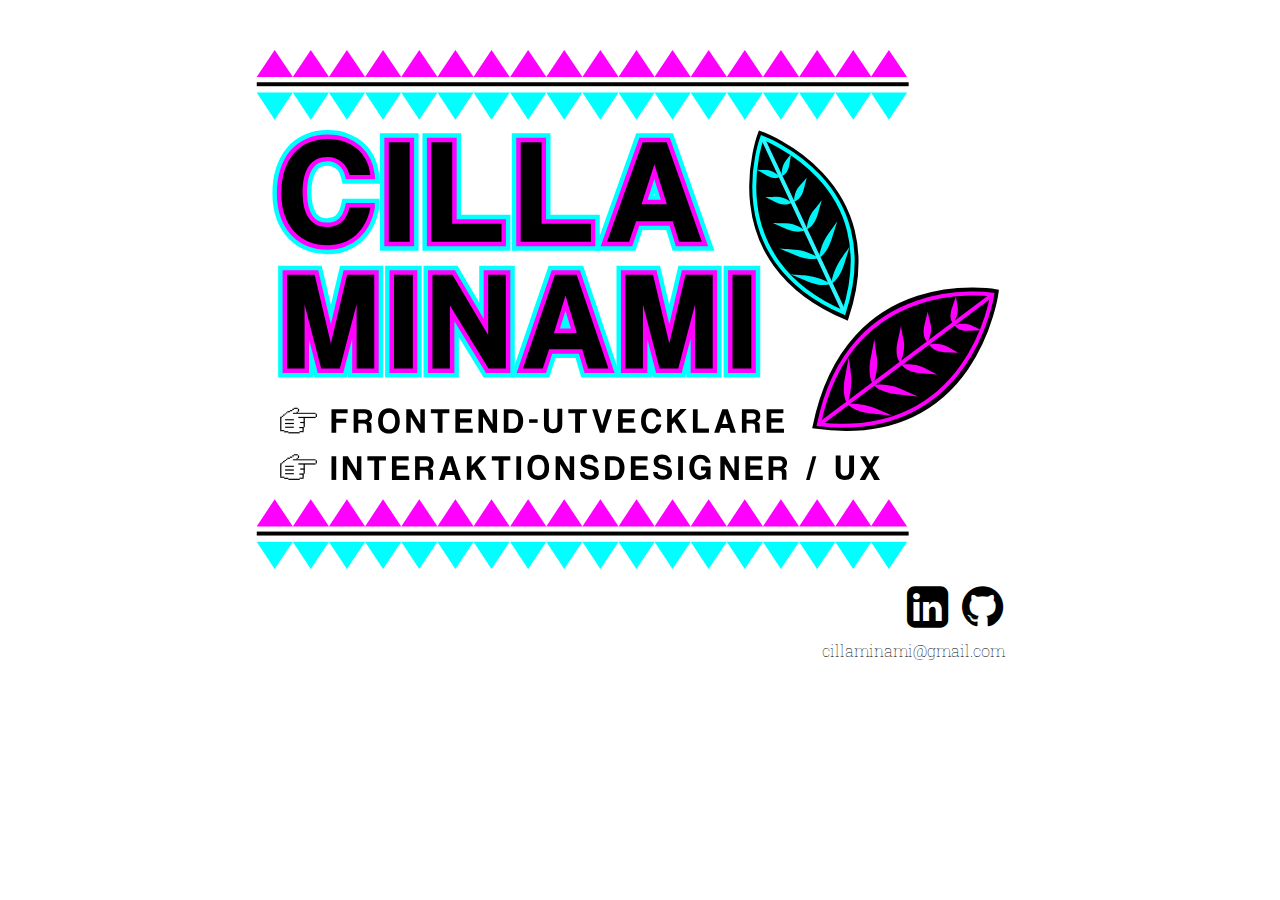
<file: index.html>
<!DOCTYPE html>
<html lang="en">
  <head>
    <meta charset="utf-8">
      <meta name="viewport" content="width=device-width, initial-scale=1, shrink-to-fit=no">
  	<title>Cecilia Minami</title>
  	<link rel="stylesheet" type="text/css" href="css/main.css">
  <!-- FONTS -->
    <link href="https://fonts.googleapis.com/css?family=Lato:100,300,400|Roboto+Slab:100,300,400" rel="stylesheet">
  <!-- ICONS -->
    <link rel="stylesheet" type="text/css" href="https://maxcdn.bootstrapcdn.com/font-awesome/4.7.0/css/font-awesome.min.css">

  </head>
    <body>       
      <div class="frontpage-img">
	       <object><embed src="img/firstpage_svg.svg"></object>
      </div>
      <div class="frontpage-img-small">
    		<object><embed src="img/firstpage_svg_sm2.svg"></object>
  
                <div class="firstpage-nav">
                <ul>
        <li >  <a href="pages/frontend.html" class="link-background"><h1>FRONTEND-UTVECKLARE</h1></a></li>
           <li >  <a href="pages/ux.html" class="link-background"><h1>INTERAKTIONSDESIGNER/UX</h1></a> </li>
          </ul>
             <img src="img/firstpage_svg_bottom.svg"> 
        </div>
	    </div>

      <div class="social-media-wrap">
                <!-- <a href="mailto:cillaminami@gmail.com" class="mail">cillaminami@gmail.com</a><br> -->
          <a href="https://www.linkedin.com/in/cecilia-minami-293700b6/" target="_blank"><span class="fa fa-linkedin-square fa-3x social-media" aria-hidden="true"></span></a>
          <a href="https://github.com/cillami" target="_blank"><span class="fa fa-github fa-3x social-media" aria-hidden="true"></span></a><br><a href="mailto:cillaminami@gmail.com" class="mail">cillaminami@gmail.com</a>
          <!-- <a href="mailto:cillaminami@gmail.com"><span class="fa fa-envelope fa-3x social-media" aria-hidden="true"></span></a> -->

      </div>
                <div class="skew-bottom"></div>
    </body>
</html>
</file>
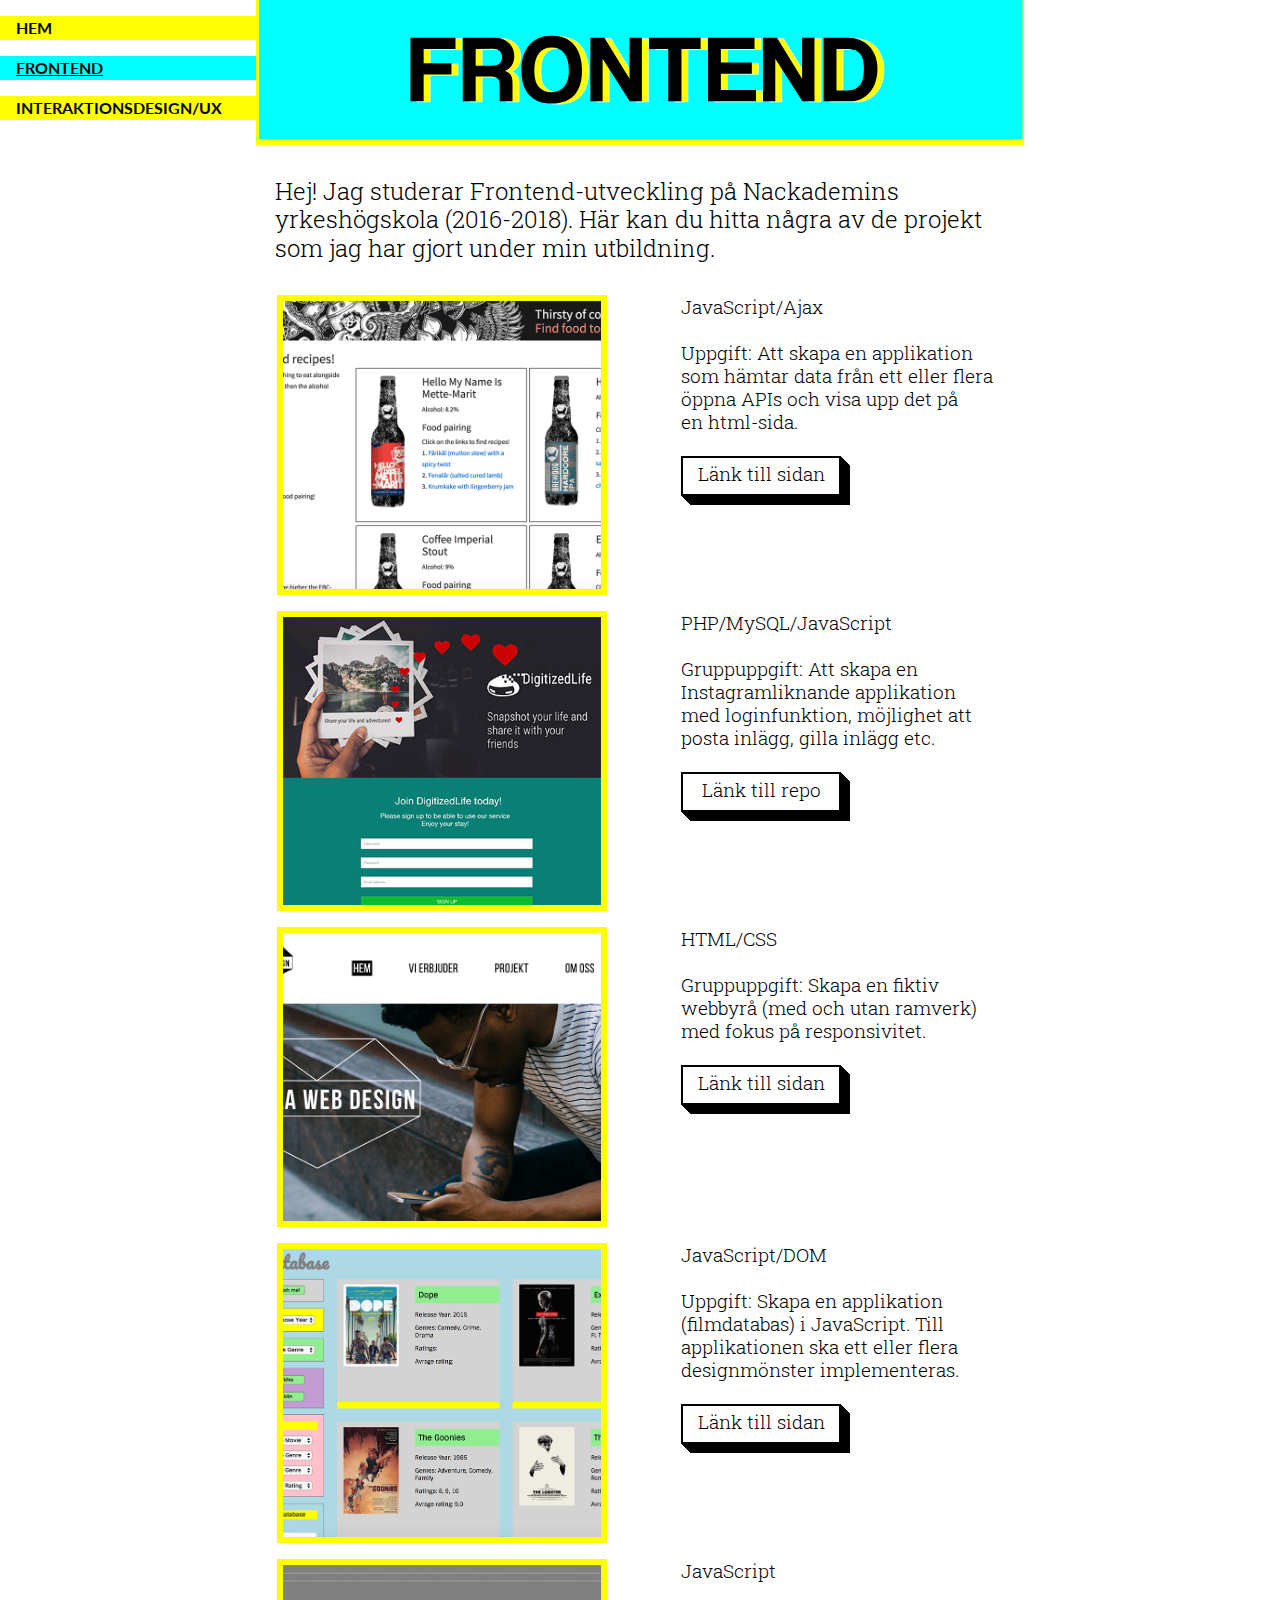
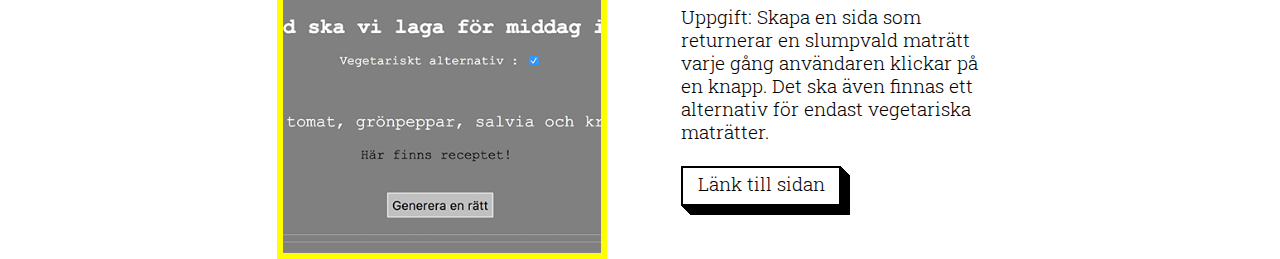
<file: pages/frontend.html>
<!DOCTYPE html>
<html lang="en">
	<head>
		<meta charset="utf-8">
			<meta name="viewport" content="width=device-width, initial-scale=1, shrink-to-fit=no">
		<title>Cecilia Minami</title>
	  	<link rel="stylesheet" type="text/css" href="../css/main.css">
	  	<!-- FONTS -->
    	<link href="https://fonts.googleapis.com/css?family=Lato:100,300,400|Roboto+Slab:100,300,400" rel="stylesheet">
	</head>
		<body>
			<div class="wripwrap">
				<div class="nav">
					<ul>
					 	<li class="nav-button"><a href="../index.html"><h1>HEM</h1></a></li> 
					 	<li class="underline nav-active"><a href="frontend.html"><h1>FRONTEND</h1></a></li>
						<li class="nav-button"><a href="ux.html"><h1>INTERAKTIONSDESIGN/UX</h1></a></li>
					</ul>
				</div>
				<div class="header">
					<img src="../img/nav_frontend.svg">
				</div>
			</div>
 		<div class="project-box">
			<!-- 	<div class="intro">
			<div class="img-circle">
			</div>
			<div>Hej! 
			</div>
			</div> -->
				<p class="intro">Hej! Jag studerar Frontend-utveckling på Nackademins yrkeshögskola (2016-2018). Här kan du hitta några av de projekt som jag har gjort under min utbildning.  

				<div class="flex-container">
			  		<div class="flex-item1"> <img src="../img/ajaxbiiru.png" class="contain"></div>
			 
			  		<div class="flex-item-text text-center"> <p align="left">JavaScript/Ajax<br><br>
			  		Uppgift: Att skapa en applikation som hämtar data från ett eller flera öppna APIs och visa upp det på en html-sida.<br> <br> 
			  		<div class="knapp box-shadow-3d"> <a href="https://cillami.github.io/biiru/" target="_blank">Länk till sidan</a></div>
			  		</div>

			  		<div class="flex-item1"> <img src="../img/php_project.jpg" class="contain"></div>
			 
				  	<div class="flex-item-text text-center"> 
				  		<p align="left">PHP/MySQL/JavaScript<br><br>Gruppuppgift: Att skapa en Instagramliknande applikation med loginfunktion, möjlighet att posta inlägg, gilla inlägg etc.<br> <br> 
				  		<div class="knapp box-shadow-3d"> <a href="https://github.com/cillami/php-ninjas" target="_blank">Länk till repo</a></div>
			  		</div>
			  
			  		<div class="flex-item1"><img src="../img/vanilla.png" class="contain"> </div>  

			    	<div class="flex-item-text text-center"><p align="left">HTML/CSS<br><br>Gruppuppgift: Skapa en fiktiv webbyrå (med och utan ramverk) med fokus på responsivitet. <br> <br>
			    	<div class="knapp box-shadow-3d"> <a href="https://milliampere.github.io/vanilla/" target="_blank">Länk till sidan</a></div>
			    	</div>

			  		<div class="flex-item1"><img src="../img/moviedatabase.png" class="contain"> </div>  

			    	<div class="flex-item-text text-center"><p align="left">JavaScript/DOM<br><br>Uppgift: Skapa en applikation (filmdatabas) i JavaScript. Till applikationen ska ett eller flera designmönster implementeras. <br> <br> 
			    	<div class="knapp box-shadow-3d"> <a href="https://cillami.github.io/movie_database/" target="_blank">Länk till sidan</a></div>
			    	</div>
			<!--     	<div class="flex-item1"><img src="../img/nyhetsbrev.jpg" class="contain"> </div>  

			    	<div class="flex-item-text text-center"><p align="left">Bildbehandling/Photoshop/Grids<br><br>Uppgift: Använda grids för att skapa två nyhetsbrev med redan utvalda bilder och typsnitt. <br> <br> <a href="https://cillami.github.io/img/boutique.png" target="_blank">Länk till nyhetsbrev - Boutique</a>
			    	<a href="https://cillami.github.io/img/tjuren.jpg" target="_blank">Länk till nyhetsbrev - Tjuren</a></div> -->
			 
			  		<div class="flex-item1 "> <img src="../img/mat.png" class="contain"></div>

			    	<div class="flex-item-text text-center"> <p align="left">JavaScript<br><br>Uppgift: Skapa en sida som returnerar en slumpvald maträtt varje gång användaren klickar på en knapp. Det ska även finnas ett alternativ för endast vegetariska maträtter.<br> <br> 
			    	<div class="knapp box-shadow-3d"> <a href="https://cillami.github.io/javascript/mat_cilla/index.html" target="_blank">Länk till sidan</a></div>
			    	</div>
				</div>
			</div>
		</body>
</html>
</file>
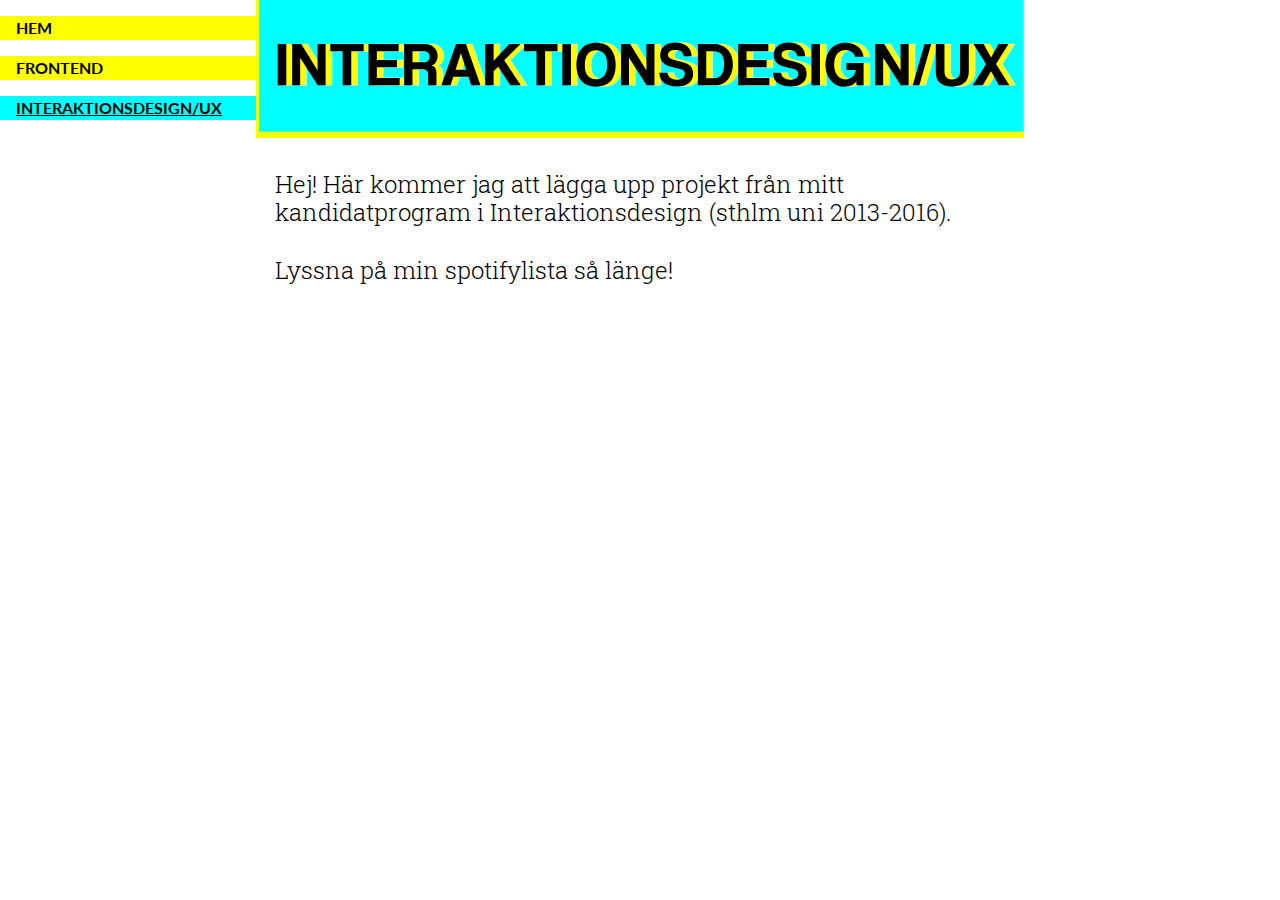
<file: pages/ux.html>
<!DOCTYPE html>
<html lang="en">
<head>
<meta charset="utf-8">
	<meta name="viewport" content="width=device-width, initial-scale=1, shrink-to-fit=no">
	<title>Cecilia Minami</title>
	<link rel="stylesheet" type="text/css" href="../css/main.css">
<link href="https://fonts.googleapis.com/css?family=Lato:100,300,400|Roboto+Slab:100,300,400" rel="stylesheet">
	<!-- 		<link rel="stylesheet" href="https://maxcdn.bootstrapcdn.com/bootstrap/4.0.0-alpha.6/css/bootstrap.min.css" integrity="sha384-rwoIResjU2yc3z8GV/NPeZWAv56rSmLldC3R/AZzGRnGxQQKnKkoFVhFQhNUwEyJ" crossorigin="anonymous"> -->

<script src="https://code.jquery.com/jquery-3.2.1.js"></script>
 
</head>
<body>
	<div class="wripwrap">
		<div class="nav">
			<ul>
		 		<li class="nav-button"><a href="../index.html"><h1>HEM</h1></a></li> 
			 	<li class="nav-button"><a href="frontend.html"><h1>FRONTEND</h1></a></li>
		 		<li class="underline nav-active"><a href="ux.html"><h1>INTERAKTIONSDESIGN/UX</h1></a></li>
			</ul>
		</div>
		<div class="header">
			<img src="../img/nav_ux.svg">
		</div>
 	</div>

 	<div class="project-box">

		<p class="intro">Hej! Här kommer jag att lägga upp projekt från mitt kandidatprogram i Interaktionsdesign (sthlm uni 2013-2016). <br><br>
		Lyssna på min spotifylista så länge!  

   <div class="intro">
  		<iframe src="https://open.spotify.com/embed?uri=spotify:user:cillami:playlist:1X24XmYA7nGFmaGQ9z0USQ&theme=white"" width="300" height="80" frameborder="0" allowtransparency="true"></iframe>
  		<p>
  </div>
</body>
</html>
</file>
<file: css/main.css>
/* Fonts */
/*$primary-color: teal; */
html body {
  font: 16px/24px "Roboto Slab", serif;
  margin: 0;
  padding: 0;
  background-color: white; }

* {
  box-sizing: border-box; }

h1, h2, h3, h4, h5, h6 {
  font-family: "Lato", sans-serif; }

h1 {
  font-size: 1rem; }

.text-center {
  text-align: center; }

.text-right {
  text-align: right; }

/*------------HEM-------------*/
.frontpage-img {
  display: none; }

.frontpage-img-small {
  padding-top: 1rem;
  width: 90%;
  margin: 0 auto;
  text-align: center; }

.social-media-wrap {
  width: 100%;
  padding-right: 1.2rem;
  text-align: right; }

.social-media {
  margin: .1rem;
  color: black; }
  .social-media:hover {
    transition: all 0.3s ease;
    transform: scale(0.9); }

.mail {
  font-size: 1rem;
  font-weight: 100;
  text-decoration: none;
  color: black; }

.mail:hover {
  color: #00ffff; }

.skew-bottom {
  background: #00FFFF;
  box-sizing: border-box;
  height: 40vh;
  width: 100%;
  position: relative; }

.skew-bottom:before {
  content: "";
  background: #FF00FF;
  height: 130px;
  transform: skewY(-10deg);
  position: absolute;
  left: 0;
  right: 0;
  z-index: -1; }

.skew-bottom:before {
  top: -60px; }

/*------------FRONTEND-------------*/
.wripwrap {
  display: -webkit-box;
  display: -moz-box;
  display: -ms-flexbox;
  display: -webkit-flex;
  display: flex;
  -webkit-flex-direction: row;
  -moz-flex-direction: row;
  -ms-flex-direction: row;
  flex-direction: row;
  -webkit-flex-wrap: wrap;
  -moz-flex-wrap: wrap;
  -ms-flex-wrap: wrap;
  flex-wrap: wrap; }

/*RUBRIK*/
.header {
  min-width: 100%;
  padding: 0 0 0 3px;
  margin: 0;
  background-color: yellow; }

/*NAVIGATION*/
.nav {
  display: -webkit-box;
  display: -moz-box;
  display: -ms-flexbox;
  display: -webkit-flex;
  display: flex;
  -webkit-flex-direction: column;
  -moz-flex-direction: column;
  -ms-flex-direction: column;
  flex-direction: column;
  min-width: 100%; }

ul {
  padding: 0;
  list-style: none;
  margin: 0; }

li {
  margin-right: 10px;
  padding: 0 1rem 0 1rem;
  margin: 1rem 0 1rem 0; }

ul li a {
  text-decoration: none;
  color: black; }

.nav a:link {
  color: #000000; }

.nav a:active {
  color: #0000ff;
  text-decoration: underline; }

.nav a:visited {
  color: #000000; }

.nav a:hover {
  color: #000000;
  text-decoration: underline; }

.firstpage-nav {
  padding-left: 1%;
  text-align: left;
  min-width: 100%; }
  .firstpage-nav h1 {
    font-size: 1.3rem; }

.link-background h1 {
  background-color: white; }

.link-background h1:hover {
  /*	padding:.3rem;*/
  background-color: yellow;
  text-decoration: none; }

.link-background h1 a {
  text-decoration: none; }

.underline {
  text-decoration: underline; }

.nav-active {
  background-color: #00ffff; }

.nav-button {
  background-color: yellow; }

.intro {
  margin: 1rem;
  padding: 0;
  font-size: 1.2rem;
  font-weight: 300;
  line-height: 120%;
  display: -webkit-box;
  display: -moz-box;
  display: -ms-flexbox;
  display: -webkit-flex;
  display: flex; }

p {
  padding: 0;
  margin: 0; }

/*.img-circle{
 width: 200px;
 height: 200px;
 background-image: url();
 background-size: cover;
 display: block;
 border-radius: 100px;
 -webkit-border-radius: 100px;
 -moz-border-radius: 100px;
}*/
/*PROJEKT*/
.project-box {
  display: -webkit-box;
  display: -moz-box;
  display: -ms-flexbox;
  display: -webkit-flex;
  display: flex;
  -webkit-flex-direction: column;
  -moz-flex-direction: column;
  -ms-flex-direction: column;
  flex-direction: column;
  margin: auto;
  width: 100%; }

.flex-container {
  width: 100%;
  height: 300px;
  display: -webkit-box;
  display: -moz-box;
  display: -ms-flexbox;
  display: -webkit-flex;
  display: flex;
  -webkit-flex-wrap: wrap;
  -moz-flex-wrap: wrap;
  -ms-flex-wrap: wrap;
  flex-wrap: wrap;
  -webkit-justify-content: space-around;
  -moz-justify-content: space-around;
  -ms-justify-content: space-around;
  justify-content: space-around;
  -ms-flex-pack: space-around; }

.flex-item1 {
  width: 330px;
  height: 300px;
  border: 6px solid yellow;
  margin-bottom: .8rem;
  margin-top: 1rem;
  z-index: -2000;
  transform: rotate(-6deg); }
  .flex-item1 img {
    width: 100%;
    height: 100%; }

.flex-item-text {
  width: 330px;
  margin-bottom: 1.5rem;
  padding: .5rem;
  background-color: yellow;
  font-size: 1.2rem;
  font-weight: 300;
  line-height: 120%; }

.contain {
  object-fit: cover; }

.box-shadow-3d {
  box-shadow: 1px 1px 0px black, 2px 2px 0px black, 3px 3px 0px black, 4px 4px 0px black, 5px 5px 0px black, 6px 6px 0px black, 7px 7px 0px black, 8px 8px 0px black, 9px 9px 0px black; }

.knapp {
  background-color: white;
  text-decoration: none;
  margin-bottom: .5rem;
  padding: .2rem;
  border: 2px solid black;
  width: 10rem;
  height: 2.5rem; }

.knapp a {
  color: black;
  text-decoration: none; }

.knapp:hover {
  background-color: #00ffff;
  /*	transform: rotate(10deg);*/
  /*	background-color: #7FFFFF;*/
  /*	background-color:#FF99FF;*/ }

.knapp:active {
  transform: rotate(-10deg); }

@media screen and (min-width: 543px) {
  .social-media {
    width: 8%;
    margin: .5rem; }

  .project-box {
    width: 80%; }

  .skew-bottom {
    display: none; }

  .firstpage-nav h1 {
    font-size: 1.7rem; } }
@media screen and (min-width: 800px) {
  .frontpage-img-small {
    display: none; }

  .frontpage-img {
    display: block;
    padding-left: 10%;
    width: 100%;
    height: 100%; }

  .social-media-wrap {
    width: 80%; } }
@media screen and (min-width: 825px) and (max-width: 900px) {
  .flex-item-text {
    background-color: white;
    margin: 0 0 1rem 0; }

  .flex-item1 {
    margin-bottom: 1rem; }

  .project-box {
    width: 80%; }

  .social-media-wrap {
    width: 80%; } }
/* Mellan/Stor */
@media screen and (min-width: 900px) {
  .frontpage-img {
    width: 100%; }

  .header {
    min-width: 60%; }

  .intro {
    font-size: 1.5rem;
    padding: 1rem; }

  .flex-item1 {
    margin-bottom: 1rem;
    transform: none;
    margin-top: 0; }

  .flex-item-text {
    background-color: white;
    margin: 0 0 1rem 0;
    padding-top: 0; }

  .nav {
    min-width: 20%; }

  .project-box {
    width: 62%; }

  .social-media-wrap {
    width: 80%; }

  .social-media {
    width: 35px;
    margin: .5rem; }

  .skew-bottom {
    display: none; } }

/*# sourceMappingURL=main.css.map */
</file>
